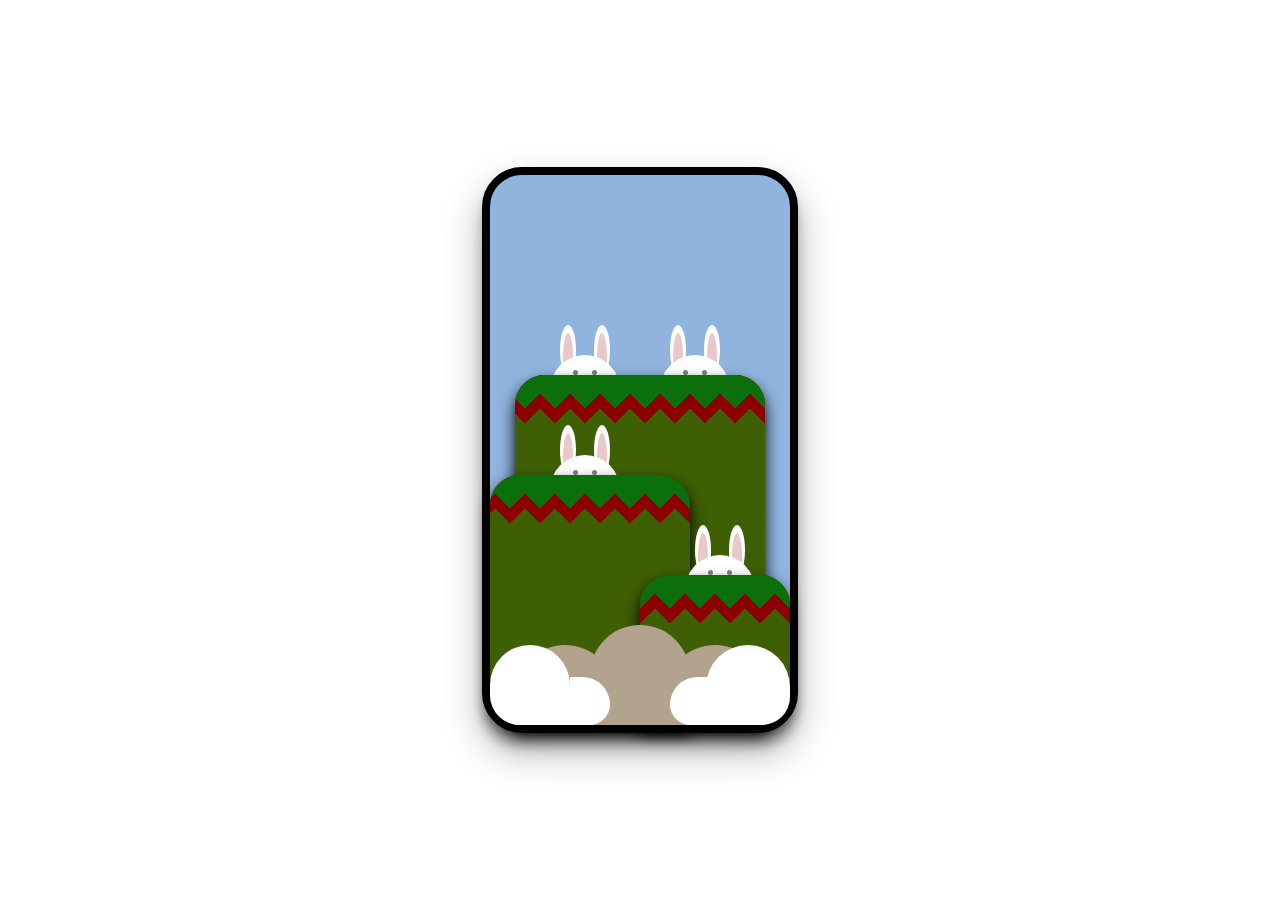
<file: Animation/index.html>
<!DOCTYPE html>
<html lang="en">
<head>
    <meta charset="UTF-8">
    <meta http-equiv="X-UA-Compatible" content="IE=edge">
    <meta name="viewport" content="width=device-width, initial-scale=1.0">
    <title>Document</title>
    <link rel="stylesheet" href="./style.css">
</head>
<body>
    <div class="phone">
        <div class="leyer-1">
            <!-- <input type="checkbox"> -->
            <div class="left-ear-outer"></div>
            <div class="left-ear-inner"></div>
            <div class="right-ear-outer"></div>
            <div class="right-ear-inner"></div>
            <div class="head">
                <div class="head__eye head__eye--left"></div>
                <div class="head__eye head__eye--right"></div>
            </div>
        </div>

        <div class="leyer-2">
            <div class="left-ear-outer"></div>
            <div class="left-ear-inner"></div>
            <div class="right-ear-outer"></div>
            <div class="right-ear-inner"></div>
            <div class="head">
                <div class="head__eye head__eye--left"></div>
                <div class="head__eye head__eye--right"></div>
            </div>
        </div>

        <div class="leyer-3">
            <div class="square-main">
                <div class="brown__zigzag"></div>
                <div class="dark__green__zigzag"></div>
                <div></div>
            </div>
        </div>

        <div class="leyer-4">
            <div class="left-ear-outer"></div>
            <div class="left-ear-inner"></div>
            <div class="right-ear-outer"></div>
            <div class="right-ear-inner"></div>
            <div class="head">
                <div class="head__eye head__eye--left"></div>
                <div class="head__eye head__eye--right"></div>
            </div>
        </div>

        <div class="leyer-5">
            <div class="square-main">
                <div class="brown__zigzag"></div>
                <div class="dark__green__zigzag"></div>
                <div></div>
            </div>
        </div>

        <div class="leyer-6">
            <div class="left-ear-outer"></div>
            <div class="left-ear-inner"></div>
            <div class="right-ear-outer"></div>
            <div class="right-ear-inner"></div>
            <div class="head">
                <div class="head__eye head__eye--left"></div>
                <div class="head__eye head__eye--right"></div>
            </div>
        </div>

        <div class="leyer-7">
            <div class="square-main">
                <div class="brown__zigzag"></div>
                <div class="dark__green__zigzag"></div>
                <div></div>
            </div>
        </div>
        <div class="leyer-8">
            <div class="cloud-one"></div>
            <div class="cloud-two"></div>
            <div class="cloud-three"></div>
        </div>
        <div class="leyer-9">
            <div class="cloud-one-left"></div>
            <div class="cloud-two-left"></div>
        </div>
        <div class="leyer-10">
            <div class="cloud-one-rigth"></div>
            <div class="cloud-two-rigth"></div>
        </div>
    </div>
</body>
</html>
</file>
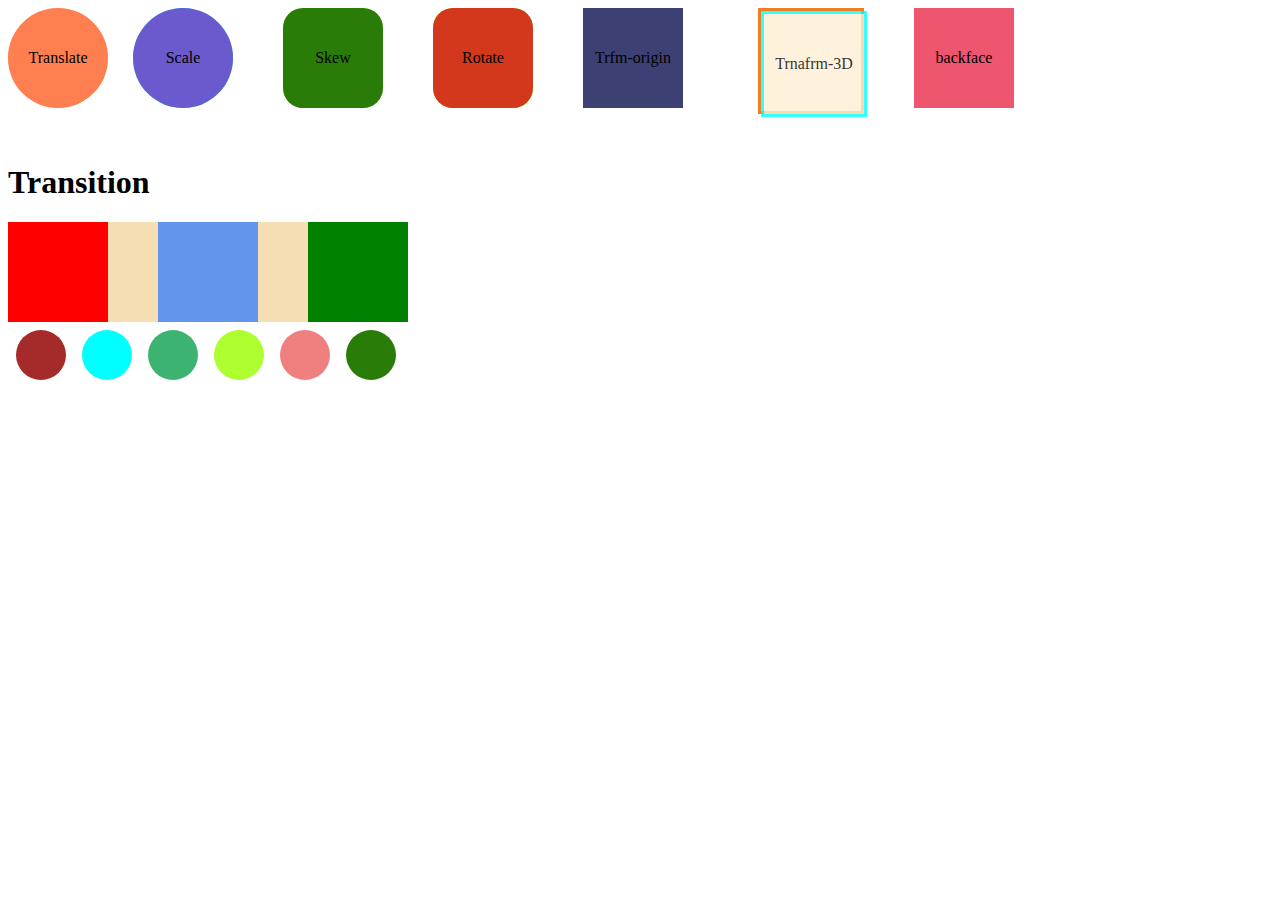
<file: Transform/index.html>
<!DOCTYPE html>
<html lang="es">
<head>
    <meta charset="UTF-8">
    <meta http-equiv="X-UA-Compatible" content="IE=edge">
    <meta name="viewport" content="width=device-width, initial-scale=1.0">
    <title>Document</title>
    <link rel="stylesheet" href="./style.css">
</head>

<body>
    <div class="transformation">
        <div class="shadow">
            <div class="circle">Translate</div>
        </div>
    
    
        <div class="shadow1">
            <div class="circle1">Scale</div>
        </div>
    
        <div class="shadow2">
            <div class="circle2">Skew</div>
        </div>
    
        <div class="shadow3">
            <div class="circle3">Rotate</div>
        </div>

        <div class="shadow4">
            <div class="square4">Trfm-origin</div>
        </div>

        <div class="shadow3D">
            <div class="item">Trnafrm-3D</div>
        </div>

        <div class="card">
            <div class="face front">backface</div>
            <div class="face back">visibility</div>
        </div>
</div>

<div class="transition">
    <h1>Transition</h1>
    <div class=""></div>

    <div class="container">
        <div class="box one"></div>
        <div class="box two"></div>
        <div class="box three"></div>
    </div>

    <div class="time-funtion">
        <div class="tf-box box-one"></div>
        <div class="tf-box box-two"></div>
        <div class="tf-box box-three"></div>
        <div class="tf-box box-four"></div>
        <div class="tf-box box-five"></div>
        <div class="tf-box box-six"></div>
    </div>
</div>

</body>
</html>
</file>
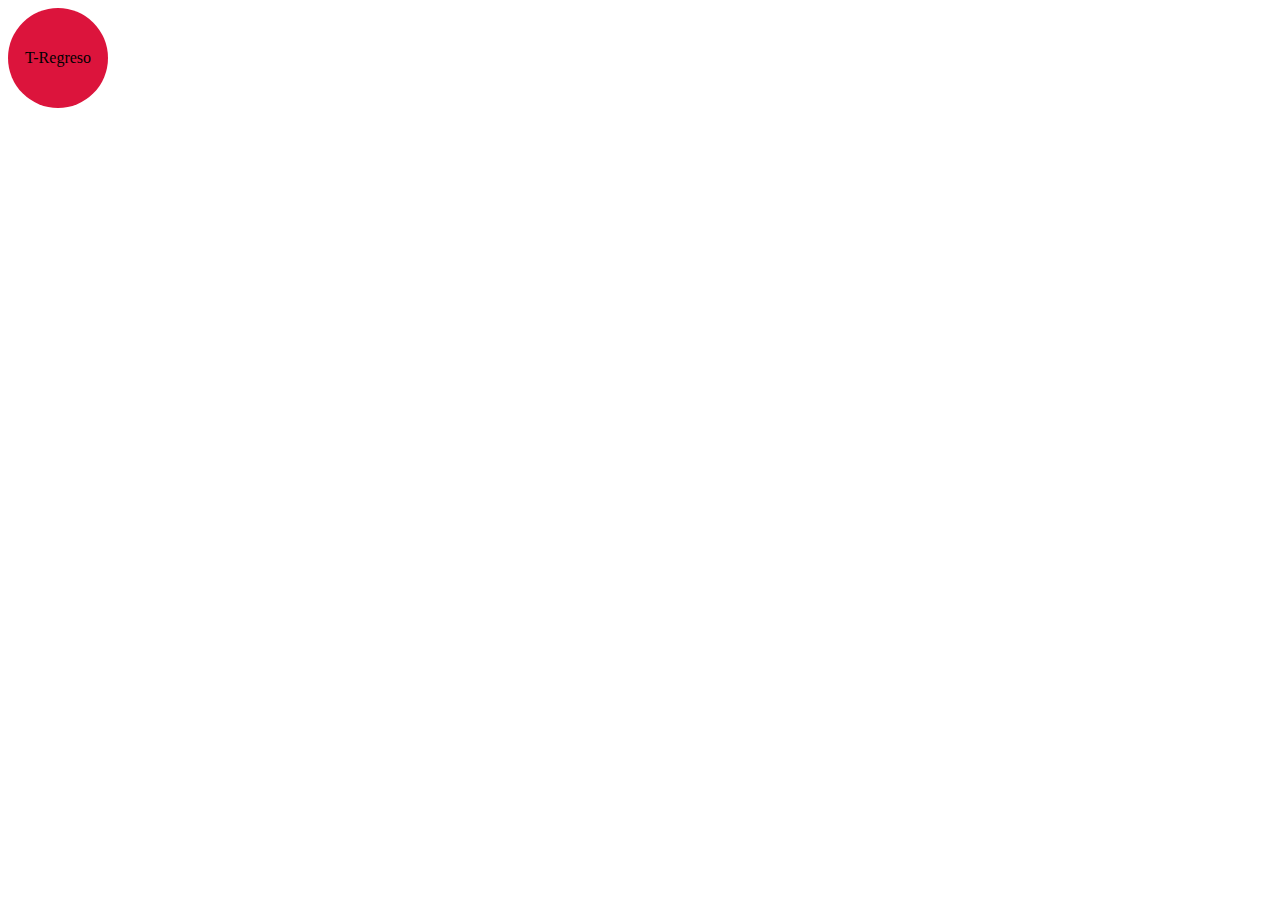
<file: Transform/tipUX/index.html>
<!DOCTYPE html>
<html lang="en">
<head>
    <meta charset="UTF-8">
    <meta http-equiv="X-UA-Compatible" content="IE=edge">
    <meta name="viewport" content="width=device-width, initial-scale=1.0">
    <title>Document</title>
    <link rel="stylesheet" href="./style.css">
</head>
<body>
    <div class="container">
        <div class="circle">T-Regreso</div>
    </div>
</body>
</html>
</file>
<file: Animation/style.css>
body{
    margin: 0;
    width: 100%;
    height: 100vh;
    display: grid;
    place-items: center;
}

.phone{
    position: relative;
    width: 300px;
    height: 550px;
    border-radius: 40px;
    border: 8px solid black;
    box-shadow: 0 19px 38px  rgba(0, 0, 0, 0.30), 0 15px 12px  rgba(0, 0, 0, 0.22); 
    background: rgb(144, 180, 221);
    cursor: pointer;
}

.leyer-1{
    position: absolute;
    z-index: 1;
    height: 400px;
    width: 70px;
    right: 60px;
    bottom: 0;

    animation-name: leyer1;
    animation-duration: 2s;
    animation-timing-function: ease-out;
    animation-iteration-count: infinite;
}

/* .leyer-1 input[type=checkbox]{

} */

.leyer-2{
    position: absolute;
    z-index: 2;
    height: 400px;
    width: 70px;
    bottom: 0;
    left: 60px;

    animation-name: leyer1;
    animation-duration: 2s;
    animation-timing-function: ease-in-out;
    animation-iteration-count: infinite;
}
.leyer-3{
    position: absolute;
    z-index: 3;
    right: 0;
    left: 0;
    margin: 0 auto;
    height: 350px;
    width: 250px;
    bottom: 0;
}
.leyer-4{
    position: absolute;
    z-index: 4;
    height: 300px;
    width: 70px;
    bottom: 0;
    left: 60px;

    animation-name: leyer1;
    animation-duration: 2s;
    animation-timing-function: linear;
    animation-iteration-count: infinite;
}
.leyer-5{
    position: absolute;
    z-index: 5;
    height: 250px;
    width: 200px;
    bottom: 0;
}
.leyer-6{
    position: absolute;
    z-index: 6;
    width: 70px;
    height: 200px;
    bottom: 0;
    right: 35px;

    animation-name: leyer1;
    animation-duration: 2s;
    animation-timing-function: ease-in;
    animation-iteration-count: infinite;
}
.leyer-7{
    position: absolute;
    z-index: 7;
    height: 150px;
    width: 150px;
    bottom: 0;
    right: 0;
}
.leyer-8{
    position: absolute;
    z-index: 8;
    height: 100px;
    width: 250px;
    bottom: 0;
    right: 0;
    left: 0;
    margin: 0 auto;
}
.leyer-9{
    position: absolute;
    z-index: 9;
    height: 80px;
    width: 120px;
    bottom: 0;
    left: 0;
}
.leyer-10{
    position: absolute;
    z-index: 10;
    height: 80px;
    width: 120px;
    bottom: 0;
    right: 0;
}

@keyframes leyer1{
    0%{
        bottom: 0;
    }

    25% {
        bottom: -60px;
    }

    100% {
        bottom: 0;
    }
}

/* *********************Leyer 1************* */
.left-ear-outer{
    background: white;
    border-radius: 90%;
    width: 16px;
    height: 50px;
    position: absolute;
    left: 10px;
}

.left-ear-inner{
    background: rgba(224, 180, 180, 0.739);
    border-radius: 90%;
    width: 10px;
    height: 50px;
    position: absolute;
    left: 13px;
    top: 8px;
}

.right-ear-outer{
    background: white;
    border-radius: 90%;
    width: 16px;
    height: 50px;
    position: absolute;
    right: 10px;
}

.right-ear-inner{
    background: rgba(224, 180, 180, 0.739);
    border-radius: 90%;
    width: 10px;
    height: 50px;
    position: absolute;
    right: 13px;
    top: 8px;
}

.head{
    position: absolute;
    height: 70px;
    width: 100%;
    border-radius: 35px;
    left: 0;
    right: 0;
    margin: 0 auto;
    top: 30px;
    background: white;
}

.head__eye{
    position: absolute;
    width: 5px;
    height: 5px;
    border-radius: 2.5px;
    background-color: gray;
    top: 15px;

    animation-name: blink;
    animation-duration: 1s;
    animation-iteration-count: infinite;
}

@keyframes blink{
    0% {
        height: 5px;
    }
    5% {
        height: 1px;
        transform: translate(0px, 2.5px);
    }
    10% {
        height: 5px;
        transform: translate(0px, 0px);
    }
}

.head__eye.head__eye--left{
    left: 23px;
}

.head__eye.head__eye--right{
    right: 23px;
}

/* *********************Leyer 3************* */

.square-main{
    position: absolute;
    width: 100%;
    height: 100%;
    border-top-left-radius: 30px;
    border-top-right-radius: 30px;
    background: rgb(62, 95, 4);
    box-shadow: 0 8px 15px rgb(0, 0, 0);
}

.leyer-5 .square-main{
    border-bottom-left-radius: 30px;
}

.leyer-7 .square-main{
    border-bottom-right-radius: 30px;
}

.brown__zigzag{
    position: absolute;
    width: 100%;
    height: 55px;
    border-bottom-left-radius: 30px;
    border-bottom-right-radius: 30px;
    background: 
    linear-gradient(-45deg, transparent 33.33%, darkred 33.33%, darkred 66.66%, transparent 66.66% ),
    linear-gradient(45deg, transparent 33.33%, darkred 33.33%, darkred 66.66%, transparent 66.66% );
    background-size: 30px 80px;
    transform: rotate(180deg);
}

.dark__green__zigzag{
    width: 100%;
    height: 40px;
    border-bottom-left-radius: 30px;
    border-bottom-right-radius: 30px;
    background: 
    linear-gradient(-45deg, transparent 33.33%, #0b700b 33.33%, #0b700b 66.66%, transparent 66.66% ),
    linear-gradient(45deg, transparent 33.33%, #0b700b 33.33%, #0b700b 66.66%, transparent 66.66% );
    background-size: 30px 80px;
    transform: rotate(180deg);
}

.cloud-one{
    position: absolute;
    width: 100px; 
    height: 100%;
    left: 0;
    right: 0;
    bottom: 0;
    margin: 0 auto;
    background-color: rgb(177, 163, 141);
    border-radius: 60px 60px 0 0;
}

.cloud-two{
    position: absolute;
    width: 100px; 
    height: 80%;
    bottom: 0;
    left: 0;
    background-color: rgb(177, 163, 141);
    border-radius: 50px 50px 0 0  ;
}

.cloud-three{
    position: absolute;
    width: 100px; 
    height: 80%;
    bottom: 0;
    right: 0;
    background-color: rgb(177, 163, 141);
    border-radius: 50px 50px 0 0;
}

/* *********************Leyer 9************* */

.cloud-one-left{
    width: 80px;
    height: 100%;
    border-radius: 40px 40px 0 30px;
    background: white;
    left: 0;
    position: absolute;
}

.cloud-two-left{
    position: absolute;
    width: 40px;
    height: 60%;
    border-radius: 0 40px 30px 0;
    background: white;
    bottom: 0;
    left: 80px;
}

/* *********************Leyer 10************* */

.cloud-one-rigth{
    position: absolute;
    width: 70%;
    height: 100%;
    border-radius: 45px 45px 30px 0px;
    background-color: white;
    right: 0;
}

.cloud-two-rigth{
    position: absolute;
    width: 40px;
    height: 60%;
    border-radius: 40px 0px 0px 30px;
    background: white;
    bottom: 0;
    left: 0;
}
</file>
<file: Transform/style.css>
.transformation{
    display: flex;
    margin-bottom: 50px;
}
.shadow{
    width: 100px;
    height: 100px;
    border-radius: 50px;
    background-color: wheat;
}

.circle{
    width: 100px;
    height: 100px;
    border-radius: 50px;
    background-color: coral;
    display: flex;
    justify-content: center;
    align-items: center;
    transition: transform 1s;
}

.circle:hover{
    transform: translate(20px, 0px);
}


/********************************shadow1-scale**********/

.shadow1{
    width: 100px;
    height: 100px;
    border-radius: 50px;
    margin: 0px 25px;
    background-color: cyan;
}

.circle1{
    width: 100px;
    height: 100px;
    border-radius: 50px;
    background-color: slateblue;
    display: flex;
    justify-content: center;
    align-items: center;
    transition: transform 1.5s;
}

.circle1:hover{
    transform: scale(0.8);
}

/* ************************shadow2-skew************** */

.shadow2{
    width: 100px;
    height: 100px;
    border-radius: 20px;
    margin: 0px 25px;
    background-color: rgb(204, 255, 146);
}

.circle2{
    width: 100px;
    height: 100px;
    border-radius: 20px;
    background-color: rgb(41, 124, 8);
    display: flex;
    justify-content: center;
    align-items: center;
    transition: transform 2s;
}

.circle2:hover{
    transform: skewX(20deg); /*deg es la medida de angulo*/
}

/* ************************shadow2-rotate************** */

.shadow3{
    width: 100px;
    height: 100px;
    border-radius: 20px;
    margin: 0px 25px;
    background-color: rgb(157, 255, 0);
}

.circle3{
    width: 100px;
    height: 100px;
    border-radius: 20px;
    background-color: rgb(211, 55, 28);
    display: flex;
    justify-content: center;
    align-items: center;
    transition: transform 1s;
}

.circle3:hover{
    transform: rotate(50deg);
}

/* *************************Transform-origin************* */

.shadow4{
    width: 100px;
    height: 100px;

    margin: 0px 25px;
    background-color: rgb(215, 218, 255);
}

.square4{
    width: 100px;
    height: 100px;
    background-color: rgb(61, 64, 114);
    transform-origin: right bottom;
    display: flex;
    justify-content: center;
    align-items: center;
    transition: transform 2s;
}

.square4:hover{
    transform: rotate(80deg);
}

/* *******************************TRANSFORMACIONES 3D*************************** */

.shadow3D{
    position: relative;
    width: 100px;
    height: 100px;
    margin: 0 50px;
    border: 3px solid rgb(238, 126, 34);
    perspective: 100px; /*Le estamos indicando la profundiad del contenedor*/
}

.item{
    display: flex;
    position: absolute;
    width: 100px;
    height: 100px;
    border: 3px solid aqua;
    background: papayawhip;
    opacity: 0.8;
    transform-style: preserve-3d;
    /* transform: rotateX(20deg); */
    align-items: center;
    justify-content: center;
    transition: transform 1.5s;
}

.item:hover{
    transform: rotateX(30deg);
}


/* ******************backface-visivility**************** */

.card{
    width: 100px;
    height: 100px;
    transform-style: preserve-3d;
    position: relative;
    transition: transform 2s;
}

.card:hover{
    transform: rotateY(180deg);
}

.face{
    position: absolute;
    width: 100%;
    height: 100%;
    backface-visibility: hidden;
    display: flex;
    justify-content: center;
    align-items: center;
}

.face.front{
    background: rgb(238, 85, 110);
}

.face.back{
    background: papayawhip;
    transform: rotateY(180deg);
}

/* ********************************TRANSITION************************************* */

.container{
    width: 400px;
    height: 100px;
    background-color: wheat;
    display: flex;
    justify-content: space-between;
}

.box{
    width: 100px;
    height: 100px;
}

.container:hover .box{
    transform: scale(0.4);
}

.box.one{
    background-color: red;
    transition: transform 1s;
}

.box.two{
    background-color: cornflowerblue;
    transition: transform 1.5s;
}

.box.three{
    background-color: green;
    transition: transform 1s;
}

/* ********************TIME FUNTION******************* */

.time-funtion{
    display: flex;
}

.time-funtion:hover .tf-box{
    transform: translateY(200px);
}

.tf-box{
    width: 50px;
    height: 50px;
    border-radius: 25px;
    margin: 8px;
}

.tf-box.box-one{
    background-color: brown;
    transition: transform 1s linear;
    transition-delay: 0.5s;
}

.tf-box.box-two{
    background-color: aqua ;
    transition: transform 1s ease;
    transition-delay: 0.5s;
}
.tf-box.box-three{
    background-color: mediumseagreen;
    transition: transform 1s ease-in;
    transition-delay: 0.5s;
}
.tf-box.box-four{
    background-color: greenyellow;
    transition: transform 1s ease-out;
    transition-delay: 0.5s;
}
.tf-box.box-five{
    background-color: lightcoral;
    transition: transform 1s ease-in-out;
    transition-delay: 0.5s;
}
.tf-box.box-six{
    background-color: rgb(41, 124, 8);
    transition: transform 1s cubic-bezier(.17,.67,.71,.35);
    transition-delay: 0.5s;
}
</file>
<file: Transform/tipUX/style.css>
.circle{
    display: flex;
    width: 100px;
    height: 100px;
    border-radius: 50%;
    background-color: crimson;
    align-items: center;
    justify-content: center;
    transition: transform 3s linear;
}

.container:hover .circle{
    transform: translateX(200px);
    transition: transform 1s linear;
}
</file>
